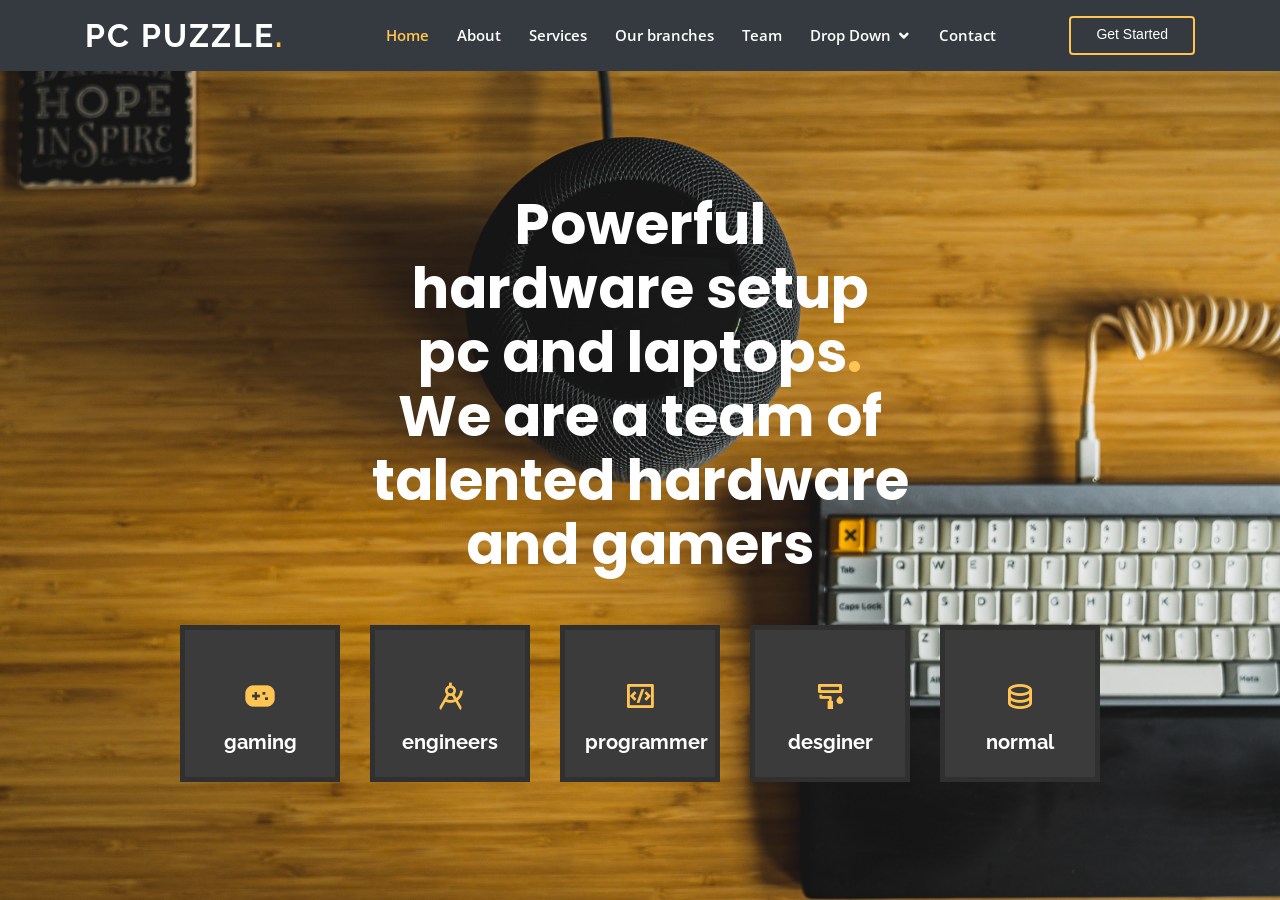
<file: index.html>
<!DOCTYPE html>
<html lang="en">

<head>
  <meta charset="utf-8">
  <meta content="width=device-width, initial-scale=1.0" name="viewport">

  <title>Pc Puzzle</title>
  <meta content="" name="descriptison">
  <meta content="" name="keywords">

  <!-- Favicons -->
  <link rel="shortcut icon"type="image/x-icon" href="../Gp/assets/logo/PicsArt_06-11-05.05.46.jpg">


  <!-- Google Fonts -->
  <link href="https://fonts.googleapis.com/css?family=Open+Sans:300,300i,400,400i,600,600i,700,700i|Raleway:300,300i,400,400i,500,500i,600,600i,700,700i|Poppins:300,300i,400,400i,500,500i,600,600i,700,700i" rel="stylesheet">

  <!-- Vendor CSS Files -->
  <link href="assets/vendor/bootstrap/css/bootstrap.min.css" rel="stylesheet">
  <link href="assets/vendor/icofont/icofont.min.css" rel="stylesheet">
  <link href="assets/vendor/boxicons/css/boxicons.min.css" rel="stylesheet">
  <link href="assets/vendor/owl.carousel/assets/owl.carousel.min.css" rel="stylesheet">
  <link href="assets/vendor/venobox/venobox.css" rel="stylesheet">
  <link href="assets/vendor/remixicon/remixicon.css" rel="stylesheet">
  <link href="assets/vendor/aos/aos.css" rel="stylesheet">

  <!-- Template Main CSS File -->
  <link href="assets/css/style.css" rel="stylesheet">

</head>

<body>

  <!-- ======= Header ======= -->
  <header id="header" class="fixed-top ">
    <div class="container d-flex align-items-center justify-content-between">

      <h1 class="logo"><a href="index.html">Pc Puzzle<span>.</span></a></h1>
      <!-- <a href="index.html" class="logo"><img src="assets/img/logo.png" alt="" class="img-fluid"></a>-->

      <nav class="nav-menu d-none d-lg-block">
        <ul>
          <li class="active"><a href="index.html">Home</a></li>
          <li><a href="#about">About</a></li>
          <li><a href="#services">Services</a></li>
          <li><a href="#portfolio">Our branches</a></li>
          <li><a href="#team">Team</a></li>
          <li class="drop-down"><a href="">Drop Down</a>
            <ul>
              <li><a href="#">Drop Down 1</a></li>
              <li class="drop-down"><a href="#">Deep Drop Down</a>
                <ul>
                  <li><a href="#">Deep Drop Down 1</a></li>
                  <li><a href="#">Deep Drop Down 2</a></li>
                  <li><a href="#">Deep Drop Down 3</a></li>
                  <li><a href="#">Deep Drop Down 4</a></li>
                  <li><a href="#">Deep Drop Down 5</a></li>
                </ul>
              </li>
              <li><a href="#">Drop Down 2</a></li>
              <li><a href="#">Drop Down 3</a></li>
              <li><a href="#">Drop Down 4</a></li>
            </ul>
          </li>
          <li><a href="#contact">Contact</a></li>

        </ul>
      </nav><!-- .nav-menu -->

      <a href="#about" class="get-started-btn scrollto">Get Started</a>

    </div>
  </header><!-- End Header -->

  <!-- ======= Hero Section ======= -->
  <section id="hero" class="d-flex align-items-center justify-content-center">
    <div class="container" data-aos="fade-up">

      <div class="row justify-content-center" data-aos="fade-up" data-aos-delay="150">
        <div class="col-xl-6 col-lg-8">
          <h1>Powerful hardware setup pc and laptops<span>.</span></h1>
          <h2>We are a team of talented hardware and gamers</h2>
        </div>
      </div>

      <div class="row mt-5 justify-content-center" data-aos="zoom-in" data-aos-delay="250">
        <div class="col-xl-2 col-md-4 col-6">
          <div class="icon-box">
            <i class="ri-gamepad-fill "></i>
            <h3><a href="">gaming</a></h3>
          </div>
        </div>
        <div class="col-xl-2 col-md-4 col-6 ">
          <div class="icon-box">
            <i class="ri-compasses-2-line "></i>
            <h3><a href="">engineers</a></h3>
          </div>
        </div>
        <div class="col-xl-2 col-md-4 col-6 mt-4 mt-md-0">
          <div class="icon-box">
            <i class=" ri-code-box-line"></i>
            <h3><a href="">programmer</a></h3>
          </div>
        </div>
        <div class="col-xl-2 col-md-4 col-6 mt-4 mt-xl-0">
          <div class="icon-box">
            <i class="ri-paint-brush-line"></i>
            <h3><a href="">desginer</a></h3>
          </div>
        </div>
        <div class="col-xl-2 col-md-4 col-6 mt-4 mt-xl-0">
          <div class="icon-box">
            <i class="ri-database-2-line"></i>
            <h3><a href="">normal</a></h3>
          </div>
        </div>
      </div>

    </div>
  </section><!-- End Hero -->

  
        
      </div>
    </div>
  </footer><!-- End Footer -->

  <a href="#" class="back-to-top"><i class="ri-arrow-up-line"></i></a>
  <div id="preloader"></div>

  <!-- Vendor JS Files -->
  <script src="assets/vendor/jquery/jquery.min.js"></script>
  <script src="assets/vendor/bootstrap/js/bootstrap.bundle.min.js"></script>
  <script src="assets/vendor/jquery.easing/jquery.easing.min.js"></script>
  <script src="assets/vendor/php-email-form/validate.js"></script>
  <script src="assets/vendor/owl.carousel/owl.carousel.min.js"></script>
  <script src="assets/vendor/isotope-layout/isotope.pkgd.min.js"></script>
  <script src="assets/vendor/venobox/venobox.min.js"></script>
  <script src="assets/vendor/waypoints/jquery.waypoints.min.js"></script>
  <script src="assets/vendor/counterup/counterup.min.js"></script>
  <script src="assets/vendor/aos/aos.js"></script>

  <!-- Template Main JS File -->
  <script src="assets/js/main.js"></script>

</body>

</html>
</file>
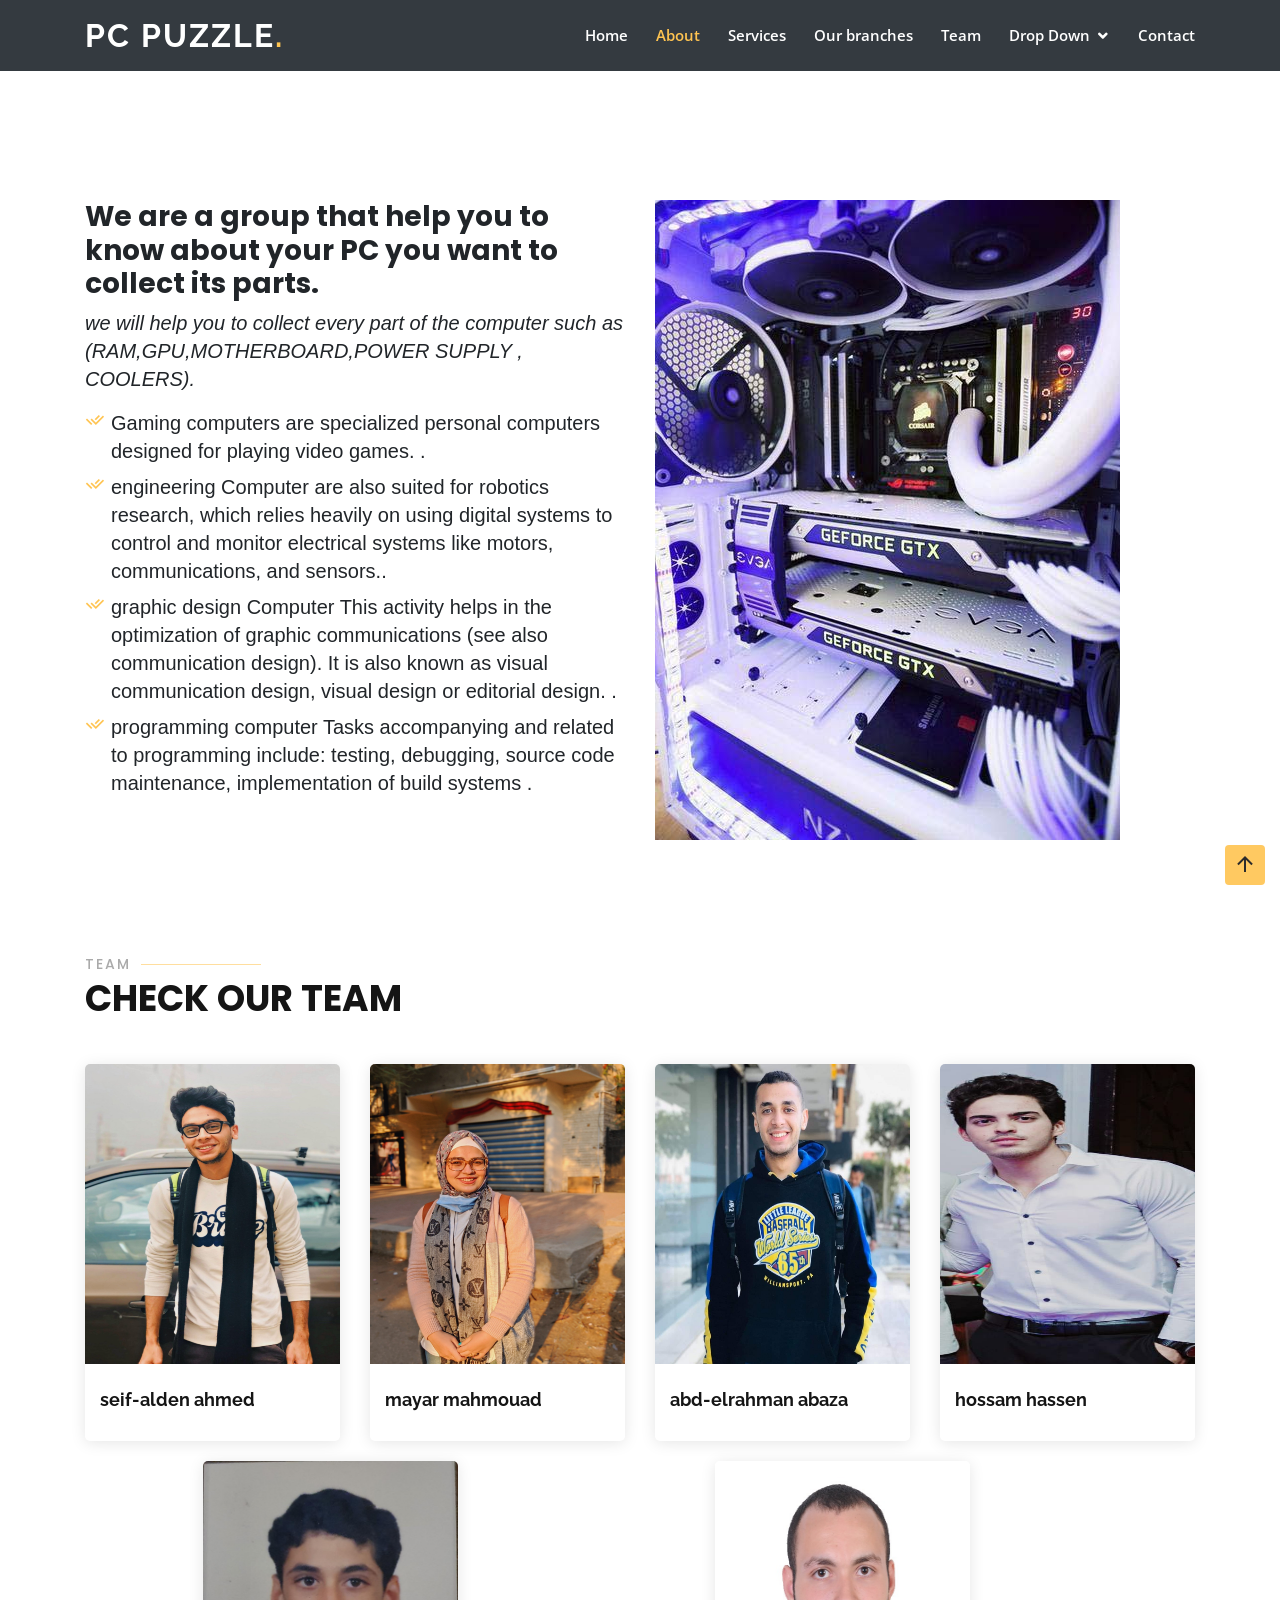
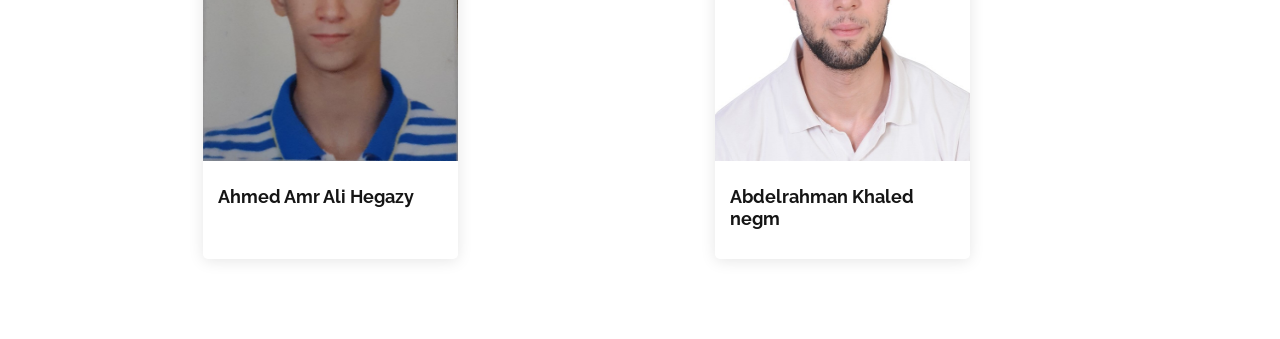
<file: team.html>
<!DOCTYPE html>
  <html lang="en">

  <head>
    <meta charset="utf-8">
    <meta content="width=device-width, initial-scale=1.0" name="viewport">

    <title>Pc Puzzle</title>
    <meta content="" name="descriptison">
    <meta content="" name="keywords">

    <!-- Favicons -->

    <!-- Google Fonts -->
    <link href="https://fonts.googleapis.com/css?family=Open+Sans:300,300i,400,400i,600,600i,700,700i|Raleway:300,300i,400,400i,500,500i,600,600i,700,700i|Poppins:300,300i,400,400i,500,500i,600,600i,700,700i" rel="stylesheet">

    <!-- Vendor CSS Files -->
    <link href="assets/vendor/bootstrap/css/bootstrap.min.css" rel="stylesheet">
    <link href="assets/vendor/icofont/icofont.min.css" rel="stylesheet">
    <link href="assets/vendor/boxicons/css/boxicons.min.css" rel="stylesheet">
    <link href="assets/vendor/owl.carousel/assets/owl.carousel.min.css" rel="stylesheet">
    <link href="assets/vendor/venobox/venobox.css" rel="stylesheet">
    <link href="assets/vendor/remixicon/remixicon.css" rel="stylesheet">
    <link href="assets/vendor/aos/aos.css" rel="stylesheet">

    <!-- Template Main CSS File -->
    <link href="assets/css/style.css" rel="stylesheet">

  </head>

  <body>

    <!-- ======= Header ======= -->
    <header id="header" class="fixed-top ">
      <div class="container d-flex align-items-center justify-content-between">

        <h1 class="logo"><a href="index.html">Pc Puzzle<span>.</span></a></h1>
        <!-- Uncomment below if you prefer to use an image logo -->
        <!-- <a href="index.html" class="logo"><img src="assets/img/logo.png" alt="" class="img-fluid"></a>-->

        <nav class="nav-menu d-none d-lg-block">
          <ul>
            <li class="active"><a href="index.html">Home</a></li>
            <li><a href="#about">About</a></li>
            <li><a href="#services">Services</a></li>
            <li><a href="#portfolio">Our branches</a></li>
            <li><a href="#team">Team</a></li>
            <li class="drop-down"><a href="">Drop Down</a>
              <ul>
                <li><a href="#">Drop Down 1</a></li>
                <li class="drop-down"><a href="#">Deep Drop Down</a>
                  <ul>
                    <li><a href="#">Deep Drop Down 1</a></li>
                    <li><a href="#">Deep Drop Down 2</a></li>
                    <li><a href="#">Deep Drop Down 3</a></li>
                    <li><a href="#">Deep Drop Down 4</a></li>
                    <li><a href="#">Deep Drop Down 5</a></li>
                  </ul>
                </li>
                <li><a href="#">Drop Down 2</a></li>
                <li><a href="#">Drop Down 3</a></li>
                <li><a href="#">Drop Down 4</a></li>
              </ul>
            </li>
            <li><a href="#contact">Contact</a></li>

          </ul>
        </nav><!-- .nav-menu -->
        <!DOCTYPE html>
  <html lang="en">

  <head>
    <meta charset="utf-8">
    <meta content="width=device-width, initial-scale=1.0" name="viewport">

    <title>Pc Puzzle</title>
    <meta content="" name="descriptison">
    <meta content="" name="keywords">

    <!-- Favicons -->
    <link href="assets/img/favicon.png" rel="icon">
    <link href="assets/img/apple-touch-icon.png" rel="apple-touch-icon">

    <!-- Google Fonts -->
    <link href="https://fonts.googleapis.com/css?family=Open+Sans:300,300i,400,400i,600,600i,700,700i|Raleway:300,300i,400,400i,500,500i,600,600i,700,700i|Poppins:300,300i,400,400i,500,500i,600,600i,700,700i" rel="stylesheet">

    <!-- Vendor CSS Files -->
    <link href="assets/vendor/bootstrap/css/bootstrap.min.css" rel="stylesheet">
    <link href="assets/vendor/icofont/icofont.min.css" rel="stylesheet">
    <link href="assets/vendor/boxicons/css/boxicons.min.css" rel="stylesheet">
    <link href="assets/vendor/owl.carousel/assets/owl.carousel.min.css" rel="stylesheet">
    <link href="assets/vendor/venobox/venobox.css" rel="stylesheet">
    <link href="assets/vendor/remixicon/remixicon.css" rel="stylesheet">
    <link href="assets/vendor/aos/aos.css" rel="stylesheet">

    <!-- Template Main CSS File -->
    <link href="assets/css/style.css" rel="stylesheet">

  </head>

  <body>

    <!-- ======= Header ======= -->
    <header id="header" class="fixed-top ">
      <div class="container d-flex align-items-center justify-content-between">

        <h1 class="logo"><a href="index.html">Pc Puzzle<span>.</span></a></h1>
        <!-- Uncomment below if you prefer to use an image logo -->
        <!-- <a href="index.html" class="logo"><img src="assets/img/logo.png" alt="" class="img-fluid"></a>-->

        <nav class="nav-menu d-none d-lg-block">
          <ul>
            <li class="active"><a href="index.html">Home</a></li>
            <li><a href="#about">About</a></li>
            <li><a href="#services">Services</a></li>
            <li><a href="#portfolio">Our branches</a></li>
            <li><a href="#team">Team</a></li>
            <li class="drop-down"><a href="">Drop Down</a>
              <ul>
                <li><a href="#">Drop Down 1</a></li>
                <li class="drop-down"><a href="#">Deep Drop Down</a>
                  <ul>
                    <li><a href="#">Deep Drop Down 1</a></li>
                    <li><a href="#">Deep Drop Down 2</a></li>
                    <li><a href="#">Deep Drop Down 3</a></li>
                    <li><a href="#">Deep Drop Down 4</a></li>
                    <li><a href="#">Deep Drop Down 5</a></li>
                  </ul>
                </li>
                <li><a href="#">Drop Down 2</a></li>
                <li><a href="#">Drop Down 3</a></li>
                <li><a href="#">Drop Down 4</a></li>
              </ul>
            </li>
            <li><a href="#contact">Contact</a></li>

          </ul>
        </nav><!-- .nav-menu -->
      </div>
    </header>
      </div>
    </header>
    <br><br>
    <!-- ======= Team Section ======= -->
    <br><br><br>
  <section id="about" class="about">
    <div class="container" data-aos="fade-up">

      <div class="row">
        <div class="col-lg-6 order-1 order-lg-2" data-aos="fade-left" data-aos-delay="100">
          <img src="assets/Top PC Gaming Accessories on GearBest Flash Sale At Very Low Prices.jpg" class="img-fluid" alt="">
        </div>
        <div class="col-lg-6 pt-4 pt-lg-0 order-2 order-lg-1 content" data-aos="fade-right" data-aos-delay="100">
          <h3>We are a group that help you to know about your PC you want to collect its parts.</h3>
          <p class="font-italic">
            we will help you to collect every part of the computer such as (RAM,GPU,MOTHERBOARD,POWER
SUPPLY , COOLERS).

          </p>
          <ul>
            <li><i class="ri-check-double-line"></i>Gaming computers are specialized personal computers designed for playing video games. .</li>
            <li><i class="ri-check-double-line"></i> engineering Computer are also suited for robotics research, which relies heavily on using digital systems to control and monitor electrical systems like motors, communications, and sensors..</li>
            <li><i class="ri-check-double-line"></i> graphic design Computer  This activity helps in the optimization of graphic communications (see also communication design). It is also known as visual communication design, visual design or editorial design. .</li>
            <li><i class="ri-check-double-line"></i>programming computer 
              Tasks accompanying and related to programming include: testing, debugging, source code maintenance, implementation of build systems .</li>

          </ul>
         
        </div>
      </div>

    </div>
  </section>
    <section id="team" class="team">
        <div class="container" data-aos="fade-up">
  
          <div class="section-title">
            <h2>Team</h2>
            <p>Check our Team</p>
          </div>
  
          <div class="row">
  
            <div class="col-lg-3 col-md-6 d-flex align-items-stretch">
              <div class="member" data-aos="fade-up" data-aos-delay="100">
                <div class="member-img">
                  <img src="assets/team/seif.jpeg" style="width: 400px; height: 300px;" class="img-fluid" alt="">
                  <div class="social">
                    <a href=""><i class="icofont-twitter"></i></a>
                    <a href=""><i class="icofont-facebook"></i></a>
                    <a href=""><i class="icofont-instagram"></i></a>
                    <a href=""><i class="icofont-linkedin"></i></a>
                  </div>
                </div>
                <div class="member-info">
                  <h4>seif-alden ahmed</h4>
                
                </div>
              </div>
            </div>
            <div class="col-lg-3 col-md-6 d-flex align-items-stretch">
                <div class="member" data-aos="fade-up" data-aos-delay="100">
                  <div class="member-img">
                    <img src="assets/team/mayar.jpg"  style="width: 400px; height: 300px;" class="img-fluid" alt="">
                    <div class="social">
                      <a href=""><i class="icofont-twitter"></i></a>
                      <a href=""><i class="icofont-facebook"></i></a>
                      <a href=""><i class="icofont-instagram"></i></a>
                      <a href=""><i class="icofont-linkedin"></i></a>
                    </div>
                  </div>
                  <div class="member-info">
                    <h4>mayar mahmouad</h4>
                
                  </div>
                </div>
              </div>
    
            <div class="col-lg-3 col-md-6 d-flex align-items-stretch">
              <div class="member" data-aos="fade-up" data-aos-delay="200">
                <div class="member-img">
                  <img src="assets/team/abaza.jpg"  style="width: 400px; height: 300px;" class="img-fluid" alt="">
                  <div class="social">
                    <a href=""><i class="icofont-twitter"></i></a>
                    <a href=""><i class="icofont-facebook"></i></a>
                    <a href=""><i class="icofont-instagram"></i></a>
                    <a href=""><i class="icofont-linkedin"></i></a>
                  </div>
                </div>
                <div class="member-info">
                  <h4>abd-elrahman abaza</h4>
     
                </div>
              </div>
            </div>
  
            <div class="col-lg-3 col-md-6 d-flex align-items-stretch">
              <div class="member" data-aos="fade-up" data-aos-delay="300">
                <div class="member-img">
                  <img src="assets/team/hossam.jpeg"  style="width: 400px; height: 300px;" class="img-fluid" alt="">
                  <div class="social">
                    <a href=""><i class="icofont-twitter"></i></a>
                    <a href=""><i class="icofont-facebook"></i></a>
                    <a href=""><i class="icofont-instagram"></i></a>
                    <a href=""><i class="icofont-linkedin"></i></a>
                  </div>
                </div>
                <div class="member-info">
                  <h4>hossam hassen</h4>
         
                </div>
              </div>
            </div>
  
            <div class="col-lg-3 col-md-6 d-flex align-items-stretch" style="left: 118px;">
              <div class="member" data-aos="fade-up" data-aos-delay="400">
                <div class="member-img">
                  <img src="assets/team/ahmed.jpeg"  style="width: 400px; height: 300px;" class="img-fluid" alt="">
                  <div class="social">
                    <a href=""><i class="icofont-twitter"></i></a>
                    <a href=""><i class="icofont-facebook"></i></a>
                    <a href=""><i class="icofont-instagram"></i></a>
                    <a href=""><i class="icofont-linkedin"></i></a>
                  </div>
                </div>
                <div class="member-info">
                  <h4>Ahmed Amr Ali Hegazy</h4>
           
                </div>
              </div>
            </div>
            <div class="col-lg-3 col-md-6 d-flex align-items-stretch" style="left: 345px;">
              <div class="member" data-aos="fade-up" data-aos-delay="400">
                <div class="member-img">
                  <img src="assets/team/abdo.jpeg"  style="width: 400px; height: 300px;" class="img-fluid" alt="">
                  <div class="social">
                    <a href=""><i class="icofont-twitter"></i></a>
                    <a href=""><i class="icofont-facebook"></i></a>
                    <a href=""><i class="icofont-instagram"></i></a>
                    <a href=""><i class="icofont-linkedin"></i></a>
                  </div>
                </div>
                <div class="member-info">
                  <h4>Abdelrahman Khaled negm </h4>
           
                </div>
              </div>
            </div>
          </div>
  
        </div>
      </section><!-- End Team Section -->
  
       
          <a href="#" class="back-to-top"><i class="ri-arrow-up-line"></i></a>

        <!-- Vendor JS Files -->
        <script src="assets/vendor/jquery/jquery.min.js"></script>
        <script src="assets/vendor/bootstrap/js/bootstrap.bundle.min.js"></script>
        <script src="assets/vendor/jquery.easing/jquery.easing.min.js"></script>
        <script src="assets/vendor/php-email-form/validate.js"></script>
        <script src="assets/vendor/owl.carousel/owl.carousel.min.js"></script>
        <script src="assets/vendor/isotope-layout/isotope.pkgd.min.js"></script>
        <script src="assets/vendor/venobox/venobox.min.js"></script>
        <script src="assets/vendor/waypoints/jquery.waypoints.min.js"></script>
        <script src="assets/vendor/counterup/counterup.min.js"></script>
        <script src="assets/vendor/aos/aos.js"></script>
      
        <!-- Template Main JS File -->
        <script src="assets/js/main.js"></script>
      
      </body>
      
      </html>
</file>
<file: assets/vendor/venobox/venobox.css>
/* ------ venobox.css --------*/
.vbox-overlay *, .vbox-overlay *:before, .vbox-overlay *:after{
    -webkit-backface-visibility: hidden;
    -webkit-box-sizing:border-box;
    -moz-box-sizing:border-box;
    box-sizing:border-box;
}
.vbox-overlay * { 
    -webkit-backface-visibility: visible;
    backface-visibility: visible;
}
.vbox-overlay{
    display: -webkit-flex;
    display: flex;
    -webkit-flex-direction: column;
    flex-direction: column;
    -webkit-justify-content: center;
    justify-content: center;
    -webkit-align-items: center;
    align-items: center;
    position: fixed;
    left: 0;
    top: 0;
    bottom: 0;
    right: 0;
    z-index: 999999;
}

/* ----- navigation ----- */
.vbox-title{
    width: 100%;
    height: 40px;
    float: left;
    text-align: center;
    line-height: 28px;
    font-size: 12px;
    padding: 6px 50px;
    overflow: hidden;
    position: fixed;
    display: none;
    left: 0;
    z-index: 89;
}
.vbox-close{
    cursor: pointer;
    position: fixed;
    top: -1px;
    right: 0;
    width: 50px;
    height: 40px;
    padding: 6px;
    display: block;
    background-position:10px center;
    overflow: hidden;
    font-size: 24px;
    line-height: 1;
    text-align: center;
    z-index: 99;
}
.vbox-left{
    cursor: pointer;
    position: fixed;
    left: 0;
    height: 40px;
    overflow: hidden;
    line-height: 28px;
    font-size: 12px;
    z-index: 99;
    display: flex;
    align-items:center;
}
.vbox-num{
    display: inline-block;
    margin: 6px 0 6px 15px;
}
/* ----- Social share ----- */
.vbox-share{
    line-height: 28px;
    font-size: 12px;
    overflow: hidden;
    position: fixed;
    left: 0;
    z-index: 98;
    display: flex;
    align-items:center;
    justify-content: center;
    width: 100%;
    text-align: center;
}
.vbox-share svg{
    max-height: 28px;
    width: 28px;
    z-index: 10;
    margin-left: 12px;
    margin-top: 6px;
    margin-bottom: 6px;
    vertical-align: middle;
}


/* ----- navigation ARROWS ----- */
.vbox-next, .vbox-prev{
    position: fixed;
    top: 50%;
    margin-top: -15px;
    overflow: hidden;
    cursor: pointer;
    display: block;
    width: 45px;
    height: 45px;
    z-index: 99;
}
.vbox-next span, .vbox-prev span{
    position: relative;
    width: 20px;
    height: 20px;
    border: 2px solid transparent;
    border-top-color: #B6B6B6;
    border-right-color: #B6B6B6;
    text-indent: -100px;
    position: absolute;
    top: 8px;
    display: block;
}
.vbox-prev{
    left: 15px;
}
.vbox-next{
    right: 15px;
}
.vbox-prev span{
    left: 10px;
    -ms-transform: rotate(-135deg);
    -webkit-transform: rotate(-135deg);
    transform: rotate(-135deg);
}
.vbox-next span{
    -ms-transform: rotate(45deg);
    -webkit-transform: rotate(45deg);
    transform: rotate(45deg);
    right: 10px;
}
/* ------- inline window ------ */
.vbox-inline{
    width: 420px;
    height: 315px;
    height: 70vh;
    padding: 10px;
    background: #fff;
    margin: 0 auto;
    overflow: auto;
    text-align: left;
}
/* ------- Video & iFrames window ------ */
.venoframe{
    max-width: 100%;
    width: 100%;
    border: none;
    width: 100%;
    height: 260px;
    height: 70vh;
}
.venoframe.vbvid{
    height: 260px;
}
@media (min-width: 768px) {
    .venoframe, .vbox-inline{
        width: 90%;
        height: 360px;
        height: 70vh;
    }
    .venoframe.vbvid{
        width: 640px;
        height: 360px;
    }
}
@media (min-width: 992px) {
    .venoframe, .vbox-inline{
        max-width: 1200px;
        width: 80%;
        height: 540px;
        height: 70vh;
    }
    .venoframe.vbvid{
        width: 960px;
        height: 540px;
    }
}
/* 
Please do NOT edit this part! 
or at least read this note: http://i.imgur.com/7C0ws9e.gif
*/
.vbox-open{
    overflow: hidden;
}
.vbox-container{
    position: absolute;
    left: 0;
    right: 0;
    top: 0;
    bottom: 0;
    overflow-x: hidden;
    overflow-y: scroll;
    overflow-scrolling: touch;
    -webkit-overflow-scrolling: touch;
    z-index: 20;
    max-height: 100%;

}

.vbox-content{
    text-align: center;
    float: left;
    width: 100%;
    position: relative;
    overflow: hidden;
    padding: 20px 4%;
}
.vbox-container img{
    max-width: 100%;
    height: auto;
}
.vbox-figlio{
    box-shadow: 0 0 12px rgba(0,0,0,0.19), 0 6px 6px rgba(0,0,0,0.23);
    max-width: 100%;
    text-align: initial;
}
img.vbox-figlio{
    -webkit-user-select: none;
-khtml-user-select: none;
-moz-user-select: none;
-o-user-select: none;
user-select: none;
}
.vbox-content.swipe-left{
    margin-left: -200px !important;
}
.vbox-content.swipe-right{
    margin-left: 200px !important;
}
.vbox-animated{
    webkit-transition: margin 300ms ease-out;
    transition: margin 300ms ease-out;
}

/* ---------- preloader ----------
 * SPINKIT 
 * http://tobiasahlin.com/spinkit/
-------------------------------- */
.sk-double-bounce,.sk-rotating-plane{width:40px;height:40px;margin:40px auto}.sk-rotating-plane{background-color:#333;-webkit-animation:sk-rotatePlane 1.2s infinite ease-in-out;animation:sk-rotatePlane 1.2s infinite ease-in-out}@-webkit-keyframes sk-rotatePlane{0%{-webkit-transform:perspective(120px) rotateX(0) rotateY(0);transform:perspective(120px) rotateX(0) rotateY(0)}50%{-webkit-transform:perspective(120px) rotateX(-180.1deg) rotateY(0);transform:perspective(120px) rotateX(-180.1deg) rotateY(0)}100%{-webkit-transform:perspective(120px) rotateX(-180deg) rotateY(-179.9deg);transform:perspective(120px) rotateX(-180deg) rotateY(-179.9deg)}}@keyframes sk-rotatePlane{0%{-webkit-transform:perspective(120px) rotateX(0) rotateY(0);transform:perspective(120px) rotateX(0) rotateY(0)}50%{-webkit-transform:perspective(120px) rotateX(-180.1deg) rotateY(0);transform:perspective(120px) rotateX(-180.1deg) rotateY(0)}100%{-webkit-transform:perspective(120px) rotateX(-180deg) rotateY(-179.9deg);transform:perspective(120px) rotateX(-180deg) rotateY(-179.9deg)}}.sk-double-bounce{position:relative}.sk-double-bounce .sk-child{width:100%;height:100%;border-radius:50%;background-color:#333;opacity:.6;position:absolute;top:0;left:0;-webkit-animation:sk-doubleBounce 2s infinite ease-in-out;animation:sk-doubleBounce 2s infinite ease-in-out}.sk-chasing-dots .sk-child,.sk-spinner-pulse,.sk-three-bounce .sk-child{background-color:#333;border-radius:100%}.sk-double-bounce .sk-double-bounce2{-webkit-animation-delay:-1s;animation-delay:-1s}@-webkit-keyframes sk-doubleBounce{0%,100%{-webkit-transform:scale(0);transform:scale(0)}50%{-webkit-transform:scale(1);transform:scale(1)}}@keyframes sk-doubleBounce{0%,100%{-webkit-transform:scale(0);transform:scale(0)}50%{-webkit-transform:scale(1);transform:scale(1)}}.sk-wave{margin:40px auto;width:50px;height:40px;text-align:center;font-size:10px}.sk-wave .sk-rect{background-color:#333;height:100%;width:6px;display:inline-block;-webkit-animation:sk-waveStretchDelay 1.2s infinite ease-in-out;animation:sk-waveStretchDelay 1.2s infinite ease-in-out}.sk-wave .sk-rect1{-webkit-animation-delay:-1.2s;animation-delay:-1.2s}.sk-wave .sk-rect2{-webkit-animation-delay:-1.1s;animation-delay:-1.1s}.sk-wave .sk-rect3{-webkit-animation-delay:-1s;animation-delay:-1s}.sk-wave .sk-rect4{-webkit-animation-delay:-.9s;animation-delay:-.9s}.sk-wave .sk-rect5{-webkit-animation-delay:-.8s;animation-delay:-.8s}@-webkit-keyframes sk-waveStretchDelay{0%,100%,40%{-webkit-transform:scaleY(.4);transform:scaleY(.4)}20%{-webkit-transform:scaleY(1);transform:scaleY(1)}}@keyframes sk-waveStretchDelay{0%,100%,40%{-webkit-transform:scaleY(.4);transform:scaleY(.4)}20%{-webkit-transform:scaleY(1);transform:scaleY(1)}}.sk-wandering-cubes{margin:40px auto;width:40px;height:40px;position:relative}.sk-wandering-cubes .sk-cube{background-color:#333;width:10px;height:10px;position:absolute;top:0;left:0;-webkit-animation:sk-wanderingCube 1.8s ease-in-out -1.8s infinite both;animation:sk-wanderingCube 1.8s ease-in-out -1.8s infinite both}.sk-chasing-dots,.sk-spinner-pulse{width:40px;height:40px;margin:40px auto}.sk-wandering-cubes .sk-cube2{-webkit-animation-delay:-.9s;animation-delay:-.9s}@-webkit-keyframes sk-wanderingCube{0%{-webkit-transform:rotate(0);transform:rotate(0)}25%{-webkit-transform:translateX(30px) rotate(-90deg) scale(.5);transform:translateX(30px) rotate(-90deg) scale(.5)}50%{-webkit-transform:translateX(30px) translateY(30px) rotate(-179deg);transform:translateX(30px) translateY(30px) rotate(-179deg)}50.1%{-webkit-transform:translateX(30px) translateY(30px) rotate(-180deg);transform:translateX(30px) translateY(30px) rotate(-180deg)}75%{-webkit-transform:translateX(0) translateY(30px) rotate(-270deg) scale(.5);transform:translateX(0) translateY(30px) rotate(-270deg) scale(.5)}100%{-webkit-transform:rotate(-360deg);transform:rotate(-360deg)}}@keyframes sk-wanderingCube{0%{-webkit-transform:rotate(0);transform:rotate(0)}25%{-webkit-transform:translateX(30px) rotate(-90deg) scale(.5);transform:translateX(30px) rotate(-90deg) scale(.5)}50%{-webkit-transform:translateX(30px) translateY(30px) rotate(-179deg);transform:translateX(30px) translateY(30px) rotate(-179deg)}50.1%{-webkit-transform:translateX(30px) translateY(30px) rotate(-180deg);transform:translateX(30px) translateY(30px) rotate(-180deg)}75%{-webkit-transform:translateX(0) translateY(30px) rotate(-270deg) scale(.5);transform:translateX(0) translateY(30px) rotate(-270deg) scale(.5)}100%{-webkit-transform:rotate(-360deg);transform:rotate(-360deg)}}.sk-spinner-pulse{-webkit-animation:sk-pulseScaleOut 1s infinite ease-in-out;animation:sk-pulseScaleOut 1s infinite ease-in-out}@-webkit-keyframes sk-pulseScaleOut{0%{-webkit-transform:scale(0);transform:scale(0)}100%{-webkit-transform:scale(1);transform:scale(1);opacity:0}}@keyframes sk-pulseScaleOut{0%{-webkit-transform:scale(0);transform:scale(0)}100%{-webkit-transform:scale(1);transform:scale(1);opacity:0}}.sk-chasing-dots{position:relative;text-align:center;-webkit-animation:sk-chasingDotsRotate 2s infinite linear;animation:sk-chasingDotsRotate 2s infinite linear}.sk-chasing-dots .sk-child{width:60%;height:60%;display:inline-block;position:absolute;top:0;-webkit-animation:sk-chasingDotsBounce 2s infinite ease-in-out;animation:sk-chasingDotsBounce 2s infinite ease-in-out}.sk-chasing-dots .sk-dot2{top:auto;bottom:0;-webkit-animation-delay:-1s;animation-delay:-1s}@-webkit-keyframes sk-chasingDotsRotate{100%{-webkit-transform:rotate(360deg);transform:rotate(360deg)}}@keyframes sk-chasingDotsRotate{100%{-webkit-transform:rotate(360deg);transform:rotate(360deg)}}@-webkit-keyframes sk-chasingDotsBounce{0%,100%{-webkit-transform:scale(0);transform:scale(0)}50%{-webkit-transform:scale(1);transform:scale(1)}}@keyframes sk-chasingDotsBounce{0%,100%{-webkit-transform:scale(0);transform:scale(0)}50%{-webkit-transform:scale(1);transform:scale(1)}}.sk-three-bounce{margin:40px auto;width:80px;text-align:center}.sk-three-bounce .sk-child{width:20px;height:20px;display:inline-block;-webkit-animation:sk-three-bounce 1.4s ease-in-out 0s infinite both;animation:sk-three-bounce 1.4s ease-in-out 0s infinite both}.sk-circle .sk-child:before,.sk-fading-circle .sk-circle:before{display:block;border-radius:100%;content:'';background-color:#333}.sk-three-bounce .sk-bounce1{-webkit-animation-delay:-.32s;animation-delay:-.32s}.sk-three-bounce .sk-bounce2{-webkit-animation-delay:-.16s;animation-delay:-.16s}@-webkit-keyframes sk-three-bounce{0%,100%,80%{-webkit-transform:scale(0);transform:scale(0)}40%{-webkit-transform:scale(1);transform:scale(1)}}@keyframes sk-three-bounce{0%,100%,80%{-webkit-transform:scale(0);transform:scale(0)}40%{-webkit-transform:scale(1);transform:scale(1)}}.sk-circle{margin:40px auto;width:40px;height:40px;position:relative}.sk-circle .sk-child{width:100%;height:100%;position:absolute;left:0;top:0}.sk-circle .sk-child:before{margin:0 auto;width:15%;height:15%;-webkit-animation:sk-circleBounceDelay 1.2s infinite ease-in-out both;animation:sk-circleBounceDelay 1.2s infinite ease-in-out both}.sk-circle .sk-circle2{-webkit-transform:rotate(30deg);-ms-transform:rotate(30deg);transform:rotate(30deg)}.sk-circle .sk-circle3{-webkit-transform:rotate(60deg);-ms-transform:rotate(60deg);transform:rotate(60deg)}.sk-circle .sk-circle4{-webkit-transform:rotate(90deg);-ms-transform:rotate(90deg);transform:rotate(90deg)}.sk-circle .sk-circle5{-webkit-transform:rotate(120deg);-ms-transform:rotate(120deg);transform:rotate(120deg)}.sk-circle .sk-circle6{-webkit-transform:rotate(150deg);-ms-transform:rotate(150deg);transform:rotate(150deg)}.sk-circle .sk-circle7{-webkit-transform:rotate(180deg);-ms-transform:rotate(180deg);transform:rotate(180deg)}.sk-circle .sk-circle8{-webkit-transform:rotate(210deg);-ms-transform:rotate(210deg);transform:rotate(210deg)}.sk-circle .sk-circle9{-webkit-transform:rotate(240deg);-ms-transform:rotate(240deg);transform:rotate(240deg)}.sk-circle .sk-circle10{-webkit-transform:rotate(270deg);-ms-transform:rotate(270deg);transform:rotate(270deg)}.sk-circle .sk-circle11{-webkit-transform:rotate(300deg);-ms-transform:rotate(300deg);transform:rotate(300deg)}.sk-circle .sk-circle12{-webkit-transform:rotate(330deg);-ms-transform:rotate(330deg);transform:rotate(330deg)}.sk-circle .sk-circle2:before{-webkit-animation-delay:-1.1s;animation-delay:-1.1s}.sk-circle .sk-circle3:before{-webkit-animation-delay:-1s;animation-delay:-1s}.sk-circle .sk-circle4:before{-webkit-animation-delay:-.9s;animation-delay:-.9s}.sk-circle .sk-circle5:before{-webkit-animation-delay:-.8s;animation-delay:-.8s}.sk-circle .sk-circle6:before{-webkit-animation-delay:-.7s;animation-delay:-.7s}.sk-circle .sk-circle7:before{-webkit-animation-delay:-.6s;animation-delay:-.6s}.sk-circle .sk-circle8:before{-webkit-animation-delay:-.5s;animation-delay:-.5s}.sk-circle .sk-circle9:before{-webkit-animation-delay:-.4s;animation-delay:-.4s}.sk-circle .sk-circle10:before{-webkit-animation-delay:-.3s;animation-delay:-.3s}.sk-circle .sk-circle11:before{-webkit-animation-delay:-.2s;animation-delay:-.2s}.sk-circle .sk-circle12:before{-webkit-animation-delay:-.1s;animation-delay:-.1s}@-webkit-keyframes sk-circleBounceDelay{0%,100%,80%{-webkit-transform:scale(0);transform:scale(0)}40%{-webkit-transform:scale(1);transform:scale(1)}}@keyframes sk-circleBounceDelay{0%,100%,80%{-webkit-transform:scale(0);transform:scale(0)}40%{-webkit-transform:scale(1);transform:scale(1)}}.sk-cube-grid{width:40px;height:40px;margin:40px auto}.sk-cube-grid .sk-cube{width:33.33%;height:33.33%;background-color:#333;float:left;-webkit-animation:sk-cubeGridScaleDelay 1.3s infinite ease-in-out;animation:sk-cubeGridScaleDelay 1.3s infinite ease-in-out}.sk-cube-grid .sk-cube1{-webkit-animation-delay:.2s;animation-delay:.2s}.sk-cube-grid .sk-cube2{-webkit-animation-delay:.3s;animation-delay:.3s}.sk-cube-grid .sk-cube3{-webkit-animation-delay:.4s;animation-delay:.4s}.sk-cube-grid .sk-cube4{-webkit-animation-delay:.1s;animation-delay:.1s}.sk-cube-grid .sk-cube5{-webkit-animation-delay:.2s;animation-delay:.2s}.sk-cube-grid .sk-cube6{-webkit-animation-delay:.3s;animation-delay:.3s}.sk-cube-grid .sk-cube7{-webkit-animation-delay:0ms;animation-delay:0ms}.sk-cube-grid .sk-cube8{-webkit-animation-delay:.1s;animation-delay:.1s}.sk-cube-grid .sk-cube9{-webkit-animation-delay:.2s;animation-delay:.2s}@-webkit-keyframes sk-cubeGridScaleDelay{0%,100%,70%{-webkit-transform:scale3D(1,1,1);transform:scale3D(1,1,1)}35%{-webkit-transform:scale3D(0,0,1);transform:scale3D(0,0,1)}}@keyframes sk-cubeGridScaleDelay{0%,100%,70%{-webkit-transform:scale3D(1,1,1);transform:scale3D(1,1,1)}35%{-webkit-transform:scale3D(0,0,1);transform:scale3D(0,0,1)}}.sk-fading-circle{margin:40px auto;width:40px;height:40px;position:relative}.sk-fading-circle .sk-circle{width:100%;height:100%;position:absolute;left:0;top:0}.sk-fading-circle .sk-circle:before{margin:0 auto;width:15%;height:15%;-webkit-animation:sk-circleFadeDelay 1.2s infinite ease-in-out both;animation:sk-circleFadeDelay 1.2s infinite ease-in-out both}.sk-fading-circle .sk-circle2{-webkit-transform:rotate(30deg);-ms-transform:rotate(30deg);transform:rotate(30deg)}.sk-fading-circle .sk-circle3{-webkit-transform:rotate(60deg);-ms-transform:rotate(60deg);transform:rotate(60deg)}.sk-fading-circle .sk-circle4{-webkit-transform:rotate(90deg);-ms-transform:rotate(90deg);transform:rotate(90deg)}.sk-fading-circle .sk-circle5{-webkit-transform:rotate(120deg);-ms-transform:rotate(120deg);transform:rotate(120deg)}.sk-fading-circle .sk-circle6{-webkit-transform:rotate(150deg);-ms-transform:rotate(150deg);transform:rotate(150deg)}.sk-fading-circle .sk-circle7{-webkit-transform:rotate(180deg);-ms-transform:rotate(180deg);transform:rotate(180deg)}.sk-fading-circle .sk-circle8{-webkit-transform:rotate(210deg);-ms-transform:rotate(210deg);transform:rotate(210deg)}.sk-fading-circle .sk-circle9{-webkit-transform:rotate(240deg);-ms-transform:rotate(240deg);transform:rotate(240deg)}.sk-fading-circle .sk-circle10{-webkit-transform:rotate(270deg);-ms-transform:rotate(270deg);transform:rotate(270deg)}.sk-fading-circle .sk-circle11{-webkit-transform:rotate(300deg);-ms-transform:rotate(300deg);transform:rotate(300deg)}.sk-fading-circle .sk-circle12{-webkit-transform:rotate(330deg);-ms-transform:rotate(330deg);transform:rotate(330deg)}.sk-fading-circle .sk-circle2:before{-webkit-animation-delay:-1.1s;animation-delay:-1.1s}.sk-fading-circle .sk-circle3:before{-webkit-animation-delay:-1s;animation-delay:-1s}.sk-fading-circle .sk-circle4:before{-webkit-animation-delay:-.9s;animation-delay:-.9s}.sk-fading-circle .sk-circle5:before{-webkit-animation-delay:-.8s;animation-delay:-.8s}.sk-fading-circle .sk-circle6:before{-webkit-animation-delay:-.7s;animation-delay:-.7s}.sk-fading-circle .sk-circle7:before{-webkit-animation-delay:-.6s;animation-delay:-.6s}.sk-fading-circle .sk-circle8:before{-webkit-animation-delay:-.5s;animation-delay:-.5s}.sk-fading-circle .sk-circle9:before{-webkit-animation-delay:-.4s;animation-delay:-.4s}.sk-fading-circle .sk-circle10:before{-webkit-animation-delay:-.3s;animation-delay:-.3s}.sk-fading-circle .sk-circle11:before{-webkit-animation-delay:-.2s;animation-delay:-.2s}.sk-fading-circle .sk-circle12:before{-webkit-animation-delay:-.1s;animation-delay:-.1s}@-webkit-keyframes sk-circleFadeDelay{0%,100%,39%{opacity:0}40%{opacity:1}}@keyframes sk-circleFadeDelay{0%,100%,39%{opacity:0}40%{opacity:1}}.sk-folding-cube{margin:40px auto;width:40px;height:40px;position:relative;-webkit-transform:rotateZ(45deg);transform:rotateZ(45deg)}.sk-folding-cube .sk-cube{float:left;width:50%;height:50%;position:relative;-webkit-transform:scale(1.1);-ms-transform:scale(1.1);transform:scale(1.1)}.sk-folding-cube .sk-cube:before{content:'';position:absolute;top:0;left:0;width:100%;height:100%;background-color:#333;-webkit-animation:sk-foldCubeAngle 2.4s infinite linear both;animation:sk-foldCubeAngle 2.4s infinite linear both;-webkit-transform-origin:100% 100%;-ms-transform-origin:100% 100%;transform-origin:100% 100%}.sk-folding-cube .sk-cube2{-webkit-transform:scale(1.1) rotateZ(90deg);transform:scale(1.1) rotateZ(90deg)}.sk-folding-cube .sk-cube3{-webkit-transform:scale(1.1) rotateZ(180deg);transform:scale(1.1) rotateZ(180deg)}.sk-folding-cube .sk-cube4{-webkit-transform:scale(1.1) rotateZ(270deg);transform:scale(1.1) rotateZ(270deg)}.sk-folding-cube .sk-cube2:before{-webkit-animation-delay:.3s;animation-delay:.3s}.sk-folding-cube .sk-cube3:before{-webkit-animation-delay:.6s;animation-delay:.6s}.sk-folding-cube .sk-cube4:before{-webkit-animation-delay:.9s;animation-delay:.9s}@-webkit-keyframes sk-foldCubeAngle{0%,10%{-webkit-transform:perspective(140px) rotateX(-180deg);transform:perspective(140px) rotateX(-180deg);opacity:0}25%,75%{-webkit-transform:perspective(140px) rotateX(0);transform:perspective(140px) rotateX(0);opacity:1}100%,90%{-webkit-transform:perspective(140px) rotateY(180deg);transform:perspective(140px) rotateY(180deg);opacity:0}}@keyframes sk-foldCubeAngle{0%,10%{-webkit-transform:perspective(140px) rotateX(-180deg);transform:perspective(140px) rotateX(-180deg);opacity:0}25%,75%{-webkit-transform:perspective(140px) rotateX(0);transform:perspective(140px) rotateX(0);opacity:1}100%,90%{-webkit-transform:perspective(140px) rotateY(180deg);transform:perspective(140px) rotateY(180deg);opacity:0}}
</file>
<file: assets/css/style.css>
.cartt{
  height: 100px;
  width: 300px;
}

body{
  margin: 0;
  padding: 0;
  height: 100vh;
  justify-content: center;
  align-items: center;
  font-family: "Roboto", sans-serif;
}

.chart{
  width: 600px;
  height: 400px;
  display: block;
}

.numbers{
  color: #fff;
  margin: 0;
  padding: 0;
  width: 50px;
  height: 100%;
  display: inline-block;

}

.numbers li{
  list-style: none;
  height: 150px;
  position: relative;
  bottom: 145px;
}

.numbers span{
  font-size: 12px;
  font-weight: 600;
  position: absolute;
  bottom: 0;
  right: 10px;
}

.bars{
  color: #fff;
  font-size: 12px;
  font-weight: 600;
  background: #555;
  margin: 0;
  padding: 0;
  display: inline-block;
  width: 500px;
  height: 300px;
  box-shadow: 0 0 10px 0 #555;
  border-radius: 5px;
}

.bars li{
  display: table-cell;
  width: 100px;
  height: 300px;
  position: relative;
}

.bars span{
  width: 100%;
  position: absolute;
  bottom: -30px;
  text-align: center;
}

.bars .bar{
  display: block;
  background: #17C0EB;
  width: 50px;
  position: absolute;
  bottom: 0;
  margin-left: 25px;
  text-align: center;
  box-shadow: 0 0 10px 0 rgba(23, 192, 235, 0.5);
  transition: 0.5s;
  transition-property: background, box-shadow;
}

.bars .bar:hover{
  background: #55EFC4;
  box-shadow: 0 0 10px 0 rgba(85, 239, 196, 0.5);
  cursor: pointer;
}

.bars .bar:before{
  color: #fff;
  content: attr(data-percentage) '%';
  position: relative;
  bottom: 20px;
}
      

a {
  color: #ffc451;
}

a:hover {
  color: #ffd584;
  text-decoration: none;
}

h1, h2, h3, h4, h5, h6 {
  font-family: "Raleway", sans-serif;
}
.products-single {
  overflow: hidden;
  position: relative;
  margin-bottom: 30px;
}
.products-single .box-img-hover{
  overflow: hidden;
  position: relative;
}
.box-img-hover img{
  margin: 0 auto;
  text-align: center;
  display: block;
}
/*--------------------------------------------------------------
# Back to top button
--------------------------------------------------------------*/
.back-to-top {
  position: fixed;
  display: none;
  right: 15px;
  bottom: 15px;
  z-index: 99999;
}

.back-to-top i {
  display: flex;
  align-items: center;
  justify-content: center;
  font-size: 24px;
  width: 40px;
  height: 40px;
  border-radius: 4px;
  background: #ffc451;
  color: #151515;
  transition: all 0.4s;
}

.back-to-top i:hover {
  background: #151515;
  color: #ffc451;
}

/*--------------------------------------------------------------
# Preloader
--------------------------------------------------------------*/
#preloader {
  position: fixed;
  top: 0;
  left: 0;
  right: 0;
  bottom: 0;
  z-index: 9999;
  overflow: hidden;
  background: #151515;
}

#preloader:before {
  content: "";
  position: fixed;
  top: calc(50% - 0px);
  left: calc(50% - 30px);
  border: 6px solid #ffc451;
  border-top-color: #151515;
  border-bottom-color: #151515;
  border-radius: 50%;
  width: 60px;
  height: 60px;
  -webkit-animation: animate-preloader 1s linear infinite;
  animation: animate-preloader 1s linear infinite;
}

@-webkit-keyframes animate-preloader {
  0% {
    transform: rotate(0deg);
  }
  100% {
    transform: rotate(360deg);
  }
}

@keyframes animate-preloader {
  0% {
    transform: rotate(0deg);
  }
  100% {
    transform: rotate(360deg);
  }
}

/*--------------------------------------------------------------
# Disable aos animation delay on mobile devices
--------------------------------------------------------------*/
@media screen and (max-width: 768px) {
  [data-aos-delay] {
    transition-delay: 0 !important;
  }
}

/*--------------------------------------------------------------
# Header
--------------------------------------------------------------*/
#header {
  background-color: #343a40;
  transition: all 0.5s;
  z-index: 997;
  padding: 15px 0;
}

#header.header-scrolled, #header.header-inner-pages {
  background: rgba(0, 0, 0, 0.8);
}

#header .logo {
  font-size: 32px;
  margin: 0;
  padding: 0;
  line-height: 1;
  font-weight: 700;
  letter-spacing: 2px;
  text-transform: uppercase;
}

#header .logo a {
  color: #fff;
}

#header .logo a span {
  color: #ffc451;
}

#header .logo img {
  max-height: 40px;
}

/*--------------------------------------------------------------
# Navigation Menu
--------------------------------------------------------------*/
/* Desktop Navigation */
.nav-menu ul {
  margin: 0;
  padding: 0;
  list-style: none;
}

.nav-menu > ul {
  display: flex;
}

.nav-menu > ul > li {
  position: relative;
  white-space: nowrap;
  padding: 10px 0 10px 28px;
}

.nav-menu a {
  display: block;
  position: relative;
  color: #fff;
  transition: 0.3s;
  font-size: 15px;
  font-family: "Open Sans", sans-serif;
  font-weight: 600;
}

.nav-menu a:hover, .nav-menu .active > a, .nav-menu li:hover > a {
  color: #ffc451;
}

.nav-menu .drop-down ul {
  display: block;
  position: absolute;
  left: 14px;
  top: calc(100% + 30px);
  z-index: 99;
  opacity: 0;
  visibility: hidden;
  padding: 0;
  background: #fff;
  box-shadow: 0px 0px 30px rgba(127, 137, 161, 0.25);
  transition: 0.3s;
}

.nav-menu .drop-down:hover > ul {
  opacity: 1;
  top: 100%;
  visibility: visible;
}

.nav-menu .drop-down li {
  min-width: 180px;
  position: relative;
}

.nav-menu .drop-down ul a {
  padding: 10px 20px;
  font-size: 14px;
  font-weight: 500;
  text-transform: none;
  color: #151515;
}

.nav-menu .drop-down ul a:hover, .nav-menu .drop-down ul .active > a, .nav-menu .drop-down ul li:hover > a {
  color: #151515;
  background: #ffc451;
}

.nav-menu .drop-down > a:after {
  content: "\ea99";
  font-family: IcoFont;
  padding-left: 5px;
}

.nav-menu .drop-down .drop-down ul {
  top: 0;
  left: calc(100% - 30px);
}

.nav-menu .drop-down .drop-down:hover > ul {
  opacity: 1;
  top: 0;
  left: 100%;
}

.nav-menu .drop-down .drop-down > a {
  padding-right: 35px;
}

.nav-menu .drop-down .drop-down > a:after {
  content: "\eaa0";
  font-family: IcoFont;
  position: absolute;
  right: 15px;
}

@media (max-width: 1366px) {
  .nav-menu .drop-down .drop-down ul {
    left: -90%;
  }
  .nav-menu .drop-down .drop-down:hover > ul {
    left: -100%;
  }
  .nav-menu .drop-down .drop-down > a:after {
    content: "\ea9d";
  }
}

/* Get Startet Button */
.get-started-btn {
  color: #fff;
  border-radius: 4px;
  padding: 7px 25px 8px 25px;
  white-space: nowrap;
  transition: 0.3s;
  font-size: 14px;
  display: inline-block;
  border: 2px solid #ffc451;
}

.get-started-btn:hover {
  background: #ffbb38;
  color: #343a40;
}

@media (max-width: 768px) {
  .get-started-btn {
    margin: 0 48px 0 0;
    padding: 7px 20px 8px 20px;
  }
}

/* Mobile Navigation */
.mobile-nav-toggle {
  position: fixed;
  top: 20px;
  right: 15px;
  z-index: 9998;
  border: 0;
  background: none;
  font-size: 24px;
  transition: all 0.4s;
  outline: none !important;
  line-height: 1;
  cursor: pointer;
  text-align: right;
}

.mobile-nav-toggle i {
  color: #fff;
}

.mobile-nav {
  position: fixed;
  top: 55px;
  right: 15px;
  bottom: 15px;
  left: 15px;
  z-index: 9999;
  overflow-y: auto;
  background: #fff;
  transition: ease-in-out 0.2s;
  opacity: 0;
  visibility: hidden;
  border-radius: 10px;
  padding: 10px 0;
}

.mobile-nav * {
  margin: 0;
  padding: 0;
  list-style: none;
}

.mobile-nav a {
  display: block;
  position: relative;
  color: #151515;
  padding: 10px 20px;
  font-weight: 500;
  outline: none;
}

.mobile-nav a:hover, .mobile-nav .active > a, .mobile-nav li:hover > a {
  color: #151515;
  text-decoration: none;
  background: #ffc451;
}

.mobile-nav .drop-down > a:after {
  content: "\ea99";
  font-family: IcoFont;
  padding-left: 10px;
  position: absolute;
  right: 15px;
}

.mobile-nav .active.drop-down > a:after {
  content: "\eaa1";
}

.mobile-nav .drop-down > a {
  padding-right: 35px;
}

.mobile-nav .drop-down ul {
  display: none;
  overflow: hidden;
}

.mobile-nav .drop-down li {
  padding-left: 20px;
}

.mobile-nav-overly {
  width: 100%;
  height: 100%;
  z-index: 9997;
  top: 0;
  left: 0;
  position: fixed;
  background: rgba(0, 0, 0, 0.6);
  overflow: hidden;
  display: none;
  transition: ease-in-out 0.2s;
}

.mobile-nav-active {
  overflow: hidden;
}

.mobile-nav-active .mobile-nav {
  opacity: 1;
  visibility: visible;
}

.mobile-nav-active .mobile-nav-toggle i {
  color: #fff;
}

/*--------------------------------------------------------------
# Hero Section
--------------------------------------------------------------*/
#hero {
  width: 100%;
  height: 100vh;
  background: url("../photo.jpg") top center;
  background-size: cover ;
  position: auto;
}

#hero:before {
opacity: 50%;
  background: rgba(0, 0, 0, 0.6);
  position: absolute;
  bottom: 0;
  top: 0;
  left: 0;
  right: 0;
}

#hero .container {
  position: relative;
  padding-top: 74px;
  text-align: center;
}

#hero h1 {
  margin: 0;
  font-size: 56px;
  font-weight: 700;
  line-height: 64px;
  color: #fff;
  font-family: "Poppins", sans-serif;
}

#hero h1 span {
  color: #ffc451;
}

#hero h2 {
  margin: 0;
  font-size: 56px;
  font-weight: 700;
  line-height: 64px;
  color: #fff;
  font-family: "Poppins", sans-serif;
}

#hero .icon-box {
  padding: 50px 20px 22px ;
  transition: ease-in-out 0.3s;
  border: 5px solid rgba(25, 24, 24, 0.3);
  height: 100%;
  text-align: center;
  background-color: #3b3b3b;
}

#hero .icon-box i {
  font-size: 32px;
  line-height: 1;
  color: #ffc451;
}

#hero .icon-box h3 {
  font-weight: 700;
  margin: 10px 0 0 0;
  padding: 0;
  line-height: 1;
  font-size: 20px;
  line-height: 26px;
  color: yellow;
}

#hero .icon-box h3 a {
  color: #fff;
  transition: ease-in-out 0.3s;
}

.price {
padding: 30px 80px 75px 100px;
align-items: center;
}

#hero .icon-box h3 a:hover {
  color: #ffc451;
}

#hero .icon-box:hover {
  border-color: #ffc451;
}

@media (min-width: 1024px) {
  #hero {
    background-attachment: fixed;
  }
}

@media (max-width: 768px) {
  #hero {
    height: auto;
  }
  #hero h1 {
    font-size: 28px;
    line-height: 36px;
  }
  #hero h2 {
    font-size: 20px;
    line-height: 24px;
  }
}

/*--------------------------------------------------------------
# Sections General
--------------------------------------------------------------*/
section {
  padding: 60px 0;
  overflow: hidden;
}

.section-title {
  padding-bottom: 40px;
}

.section-title h2 {
  font-size: 14px;
  font-weight: 500;
  padding: 0;
  line-height: 1px;
  margin: 0 0 5px 0;
  letter-spacing: 2px;
  text-transform: uppercase;
  color: #aaaaaa;
  font-family: "Poppins", sans-serif;
}

.section-title h2::after {
  content: "";
  width: 120px;
  height: 1px;
  display: inline-block;
  background: #ffde9e;
  margin: 4px 10px;
}

.section-title p {
  margin: 0;
  margin: 0;
  font-size: 36px;
  font-weight: 700;
  text-transform: uppercase;
  font-family: "Poppins", sans-serif;
  color: #151515;
}

/*--------------------------------------------------------------
# About
--------------------------------------------------------------*/
.about .content h3 {
  font-weight: 700;
  font-size: 28px;
  font-family: "Poppins", sans-serif;
}

.about .content ul {
  list-style: none;
  padding: 0;
}

.about .content ul li {
  padding: 0 0 8px 26px;
  position: relative;
}

.about .content ul i {
  position: absolute;
  font-size: 20px;
  left: 0;
  top: -3px;
  color: #ffc451;
}

.about .content p:last-child {
  margin-bottom: 0;
}

/*--------------------------------------------------------------
# Clients
--------------------------------------------------------------*/
.clients {
  padding-top: 20px;
}

.clients .owl-item {
  display: flex;
  justify-content: center;
  align-items: center;
  padding: 0 20px;
}

.clients .owl-item img {
  width: 70%;
  opacity: 0.5;
  transition: 0.3s;
  -webkit-filter: grayscale(100);
  filter: grayscale(100);
}

.clients .owl-item img:hover {
  -webkit-filter: none;
  filter: none;
  opacity: 1;
}

.clients .owl-nav, .clients .owl-dots {
  margin-top: 5px;
  text-align: center;
}

.clients .owl-dot {
  display: inline-block;
  margin: 0 5px;
  width: 12px;
  height: 12px;
  border-radius: 50%;
  background-color: #ddd !important;
}

.clients .owl-dot.active {
  background-color: #ffc451 !important;
}

/*--------------------------------------------------------------
# Features
--------------------------------------------------------------*/
.features {
  padding-top: 20px;
}

.features .icon-box {
  padding-left: 15px;
}

.features .icon-box h4 {
  font-size: 20px;
  font-weight: 700;
  margin: 5px 0 10px 60px;
}

.features .icon-box i {
  font-size: 48px;
  float: left;
  color: #ffc451;
}

.features .icon-box p {
  font-size: 15px;
  color: #848484;
  margin-left: 60px;
}

.features .image {
  background-position: center center;
  background-repeat: no-repeat;
  background-size: cover;
  min-height: 400px;
}

/*--------------------------------------------------------------
# Services
--------------------------------------------------------------*/
.services .icon-box {
  text-align: center;
  border: 1px solid #ebebeb;
  padding: 80px 20px;
  transition: all ease-in-out 0.3s;
  background: #fff;
}

.services .icon-box .icon {
  margin: 0 auto;
  width: 64px;
  height: 64px;
  background: #ffc451;
  border-radius: 4px;
  display: flex;
  align-items: center;
  justify-content: center;
  margin-bottom: 20px;
  transition: 0.3s;
}

.services .icon-box .icon i {
  color: #151515;
  font-size: 28px;
  transition: ease-in-out 0.3s;
}

.services .icon-box h4 {
  font-weight: 700;
  margin-bottom: 15px;
  font-size: 24px;
}

.services .icon-box h4 a {
  color: #151515;
  transition: ease-in-out 0.3s;
}

.services .icon-box h4 a:hover {
  color: #ffc451;
}

.services .icon-box p {
  line-height: 24px;
  font-size: 14px;
  margin-bottom: 0;
}

.services .icon-box:hover {
  border-color: #fff;
  box-shadow: 0px 0 25px 0 rgba(0, 0, 0, 0.1);
  transform: translateY(-10px);
}

/*--------------------------------------------------------------
# Cta
--------------------------------------------------------------*/
.cta {
  background: linear-gradient(rgba(2, 2, 2, 0.5), rgba(0, 0, 0, 0.5)), url("../img/cta-bg.jpg") fixed center center;
  background-size: cover;
  padding: 60px 0;
}

.cta h3 {
  color: #fff;
  font-size: 28px;
  font-weight: 700;
}

.cta p {
  color: #fff;
}

.cta .cta-btn {
  font-family: "Raleway", sans-serif;
  font-weight: 600;
  font-size: 16px;
  letter-spacing: 1px;
  display: inline-block;
  padding: 8px 28px;
  border-radius: 4px;
  transition: 0.5s;
  margin-top: 10px;
  border: 2px solid #fff;
  color: #fff;
}

.cta .cta-btn:hover {
  background: #ffc451;
  border-color: #ffc451;
  color: #151515;
}

/*--------------------------------------------------------------
# Portfolio
--------------------------------------------------------------*/
.portfolio .portfolio-item {
  margin-bottom: 30px;
}

.portfolio #portfolio-flters {
  padding: 0;
  margin: 0 auto 20px auto;
  list-style: none;
  text-align: center;
}

.portfolio #portfolio-flters li {
  cursor: pointer;
  display: inline-block;
  padding: 8px 15px 10px 15px;
  font-size: 14px;
  font-weight: 600;
  line-height: 1;
  text-transform: uppercase;
  color: #444444;
  margin-bottom: 5px;
  transition: all 0.3s ease-in-out;
  border-radius: 3px;
}

.portfolio #portfolio-flters li:hover, .portfolio #portfolio-flters li.filter-active {
  color: #151515;
  background: #ffc451;
}

.portfolio #portfolio-flters li:last-child {
  margin-right: 0;
}

.portfolio .portfolio-wrap {
  transition: 0.3s;
  position: relative;
  overflow: hidden;
  z-index: 1;
  background: rgba(21, 21, 21, 0.6);
}

.portfolio .portfolio-wrap::before {
  content: "";
  background: rgba(21, 21, 21, 0.6);
  position: absolute;
  left: 0;
  right: 0;
  top: 0;
  bottom: 0;
  transition: all ease-in-out 0.3s;
  z-index: 2;
  opacity: 0;
}

.portfolio .portfolio-wrap img {
  transition: all ease-in-out 0.3s;
}

.portfolio .portfolio-wrap .portfolio-info {
  opacity: 0;
  position: absolute;
  top: 0;
  left: 0;
  right: 0;
  bottom: 0;
  z-index: 3;
  transition: all ease-in-out 0.3s;
  display: flex;
  flex-direction: column;
  justify-content: flex-end;
  align-items: flex-start;
  padding: 20px;
}

.portfolio .portfolio-wrap .portfolio-info h4 {
  font-size: 20px;
  color: #fff;
  font-weight: 600;
}

.portfolio .portfolio-wrap .portfolio-info p {
  color: rgba(255, 255, 255, 0.7);
  font-size: 14px;
  text-transform: uppercase;
  padding: 0;
  margin: 0;
  font-style: italic;
}

.portfolio .portfolio-wrap .portfolio-links {
  text-align: center;
  z-index: 4;
}

.portfolio .portfolio-wrap .portfolio-links a {
  color: #fff;
  margin: 0 5px 0 0;
  font-size: 28px;
  display: inline-block;
  transition: 0.3s;
}

.portfolio .portfolio-wrap .portfolio-links a:hover {
  color: #ffc451;
}

.portfolio .portfolio-wrap:hover::before {
  opacity: 1;
}

.portfolio .portfolio-wrap:hover img {
  transform: scale(1.2);
}

.portfolio .portfolio-wrap:hover .portfolio-info {
  opacity: 1;
}

/*--------------------------------------------------------------
# Counts
--------------------------------------------------------------*/
.counts .content {
  padding: 30px 0;
}

.counts .content h3 {
  font-weight: 700;
  font-size: 34px;
  color: #151515;
}

.counts .content p {
  margin-bottom: 0;
}

.counts .content .count-box {
  padding: 20px 0;
  width: 100%;
}

.counts .content .count-box i {
  display: block;
  font-size: 36px;
  color: #ffc451;
  float: left;
}

.counts .content .count-box span {
  font-size: 36px;
  line-height: 30px;
  display: block;
  font-weight: 700;
  color: #151515;
  margin-left: 50px;
}

.counts .content .count-box p {
  padding: 15px 0 0 0;
  margin: 0 0 0 50px;
  font-family: "Raleway", sans-serif;
  font-size: 14px;
  color: #3b3b3b;
}

.counts .content .count-box a {
  font-weight: 600;
  display: block;
  margin-top: 20px;
  color: #3b3b3b;
  font-size: 15px;
  font-family: "Poppins", sans-serif;
  transition: ease-in-out 0.3s;
}

.counts .content .count-box a:hover {
  color: #626262;
}



@media (max-width: 991px) {
  .counts .image {
    text-align: center;
  }
  .counts .image img {
    max-width: 80%;
  }
}

@media (max-width: 667px) {
  .counts .image img {
    max-width: 100%;
  }
}

/*--------------------------------------------------------------
# Testimonials
--------------------------------------------------------------*/
.testimonials {
  padding: 80px 0;
  background: url("../img/testimonials-bg.jpg") no-repeat;
  background-position: center center;
  background-size: cover;
  position: relative;
}

.testimonials::before {
  content: "";
  position: absolute;
  left: 0;
  right: 0;
  top: 0;
  bottom: 0;
  background: rgba(0, 0, 0, 0.7);
}

.testimonials .section-header {
  margin-bottom: 40px;
}

.testimonials .testimonial-item {
  text-align: center;
  color: #fff;
}

.testimonials .testimonial-item .testimonial-img {
  width: 100px;
  border-radius: 50%;
  border: 6px solid rgba(255, 255, 255, 0.15);
  margin: 0 auto;
}

.testimonials .testimonial-item h3 {
  font-size: 20px;
  font-weight: bold;
  margin: 10px 0 5px 0;
  color: #fff;
}

.testimonials .testimonial-item h4 {
  font-size: 14px;
  color: #ddd;
  margin: 0 0 15px 0;
}

.testimonials .testimonial-item .quote-icon-left, .testimonials .testimonial-item .quote-icon-right {
  color: rgba(255, 255, 255, 0.6);
  font-size: 26px;
}

.testimonials .testimonial-item .quote-icon-left {
  display: inline-block;
  left: -5px;
  position: relative;
}

.testimonials .testimonial-item .quote-icon-right {
  display: inline-block;
  right: -5px;
  position: relative;
  top: 10px;
}

.testimonials .testimonial-item p {
  font-style: italic;
  margin: 0 auto 15px auto;
  color: #eee;
}

.testimonials .owl-nav, .testimonials .owl-dots {
  margin-top: 5px;
  text-align: center;
}

.testimonials .owl-dot {
  display: inline-block;
  margin: 0 5px;
  width: 12px;
  height: 12px;
  border-radius: 50%;
  background-color: rgba(255, 255, 255, 0.4) !important;
}

.testimonials .owl-dot.active {
  background-color: #ffc451 !important;
}

@media (min-width: 1024px) {
  .testimonials {
    background-attachment: fixed;
  }
}

@media (min-width: 992px) {
  .testimonials .testimonial-item p {
    width: 80%;
  }
}

/*--------------------------------------------------------------
# Team
--------------------------------------------------------------*/
.team {
  background: #fff;
  padding: 60px 0;
}

.team .member {
  margin-bottom: 20px;
  overflow: hidden;
  border-radius: 5px;
  background: #fff;
  box-shadow: 0px 2px 15px rgba(0, 0, 0, 0.1);
}

.team .member .member-img {
  position: relative;
  overflow: hidden;
}

.team .member .social {
  position: absolute;
  left: 0;
  bottom: 30px;
  right: 0;
  opacity: 0;
  transition: ease-in-out 0.3s;
  text-align: center;
}

.team .member .social a {
  transition: color 0.3s;
  color: #151515;
  margin: 0 3px;
  padding-top: 7px;
  border-radius: 4px;
  width: 36px;
  height: 36px;
  background: rgba(255, 255, 255, 0.8);
  display: inline-block;
  transition: ease-in-out 0.3s;
  color: #ffc451;
}

.team .member .social a:hover {
  color: #fff;
  background: #ffc451;
}

.team .member .social i {
  font-size: 18px;
}

.team .member .member-info {
  padding: 25px 15px;
}

.team .member .member-info h4 {
  font-weight: 700;
  margin-bottom: 5px;
  font-size: 18px;
  color: #151515;
}

.team .member .member-info span {
  display: block;
  font-size: 13px;
  font-weight: 400;
  color: #aaaaaa;
}

.team .member .member-info p {
  font-style: italic;
  font-size: 14px;
  line-height: 26px;
  color: #777777;
}

.team .member:hover .social {
  opacity: 1;
  bottom: 15px;
}

/*--------------------------------------------------------------
# Contact
--------------------------------------------------------------*/
.contact .info {
  width: 100%;
  background: #fff;
}

.contact .info i {
  font-size: 20px;
  background: #ffc451;
  color: #151515;
  float: left;
  width: 44px;
  height: 44px;
  display: flex;
  justify-content: center;
  align-items: center;
  border-radius: 4px;
  transition: all 0.3s ease-in-out;
}

.contact .info h4 {
  padding: 0 0 0 60px;
  font-size: 22px;
  font-weight: 600;
  margin-bottom: 5px;
  color: #151515;
}

.contact .info p {
  padding: 0 0 0 60px;
  margin-bottom: 0;
  font-size: 14px;
  color: #484848;
}

.contact .info .email, .contact .info .phone {
  margin-top: 40px;
}

.contact .php-email-form {
  width: 100%;
  background: #fff;
}

.contact .php-email-form .form-group {
  padding-bottom: 8px;
}

.contact .php-email-form .validate {
  display: none;
  color: red;
  margin: 0 0 15px 0;
  font-weight: 400;
  font-size: 13px;
}

.contact .php-email-form .error-message {
  display: none;
  color: #fff;
  background: #ed3c0d;
  text-align: left;
  padding: 15px;
  font-weight: 600;
}

.contact .php-email-form .error-message br + br {
  margin-top: 25px;
}

.contact .php-email-form .sent-message {
  display: none;
  color: #fff;
  background: #18d26e;
  text-align: center;
  padding: 15px;
  font-weight: 600;
}

.contact .php-email-form .loading {
  display: none;
  background: #fff;
  text-align: center;
  padding: 15px;
}

.contact .php-email-form .loading:before {
  content: "";
  display: inline-block;
  border-radius: 50%;
  width: 24px;
  height: 24px;
  margin: 0 10px -6px 0;
  border: 3px solid #18d26e;
  border-top-color: #eee;
  -webkit-animation: animate-loading 1s linear infinite;
  animation: animate-loading 1s linear infinite;
}

.contact .php-email-form input, .contact .php-email-form textarea {
  border-radius: 0;
  box-shadow: none;
  font-size: 14px;
  border-radius: 4px;
}

.contact .php-email-form input:focus, .contact .php-email-form textarea:focus {
  border-color: #ffc451;
}

.contact .php-email-form input {
  height: 44px;
}

.contact .php-email-form textarea {
  padding: 10px 12px;
}

.contact .php-email-form button[type="submit"] {
  background: #ffc451;
  border: 0;
  padding: 10px 24px;
  color: #151515;
  transition: 0.4s;
  border-radius: 4px;
}

.contact .php-email-form button[type="submit"]:hover {
  background: #ffcd6b;
}

@-webkit-keyframes animate-loading {
  0% {
    transform: rotate(0deg);
  }
  100% {
    transform: rotate(360deg);
  }
}

@keyframes animate-loading {
  0% {
    transform: rotate(0deg);
  }
  100% {
    transform: rotate(360deg);
  }
}

/*--------------------------------------------------------------
# Breadcrumbs
--------------------------------------------------------------*/
.breadcrumbs {
  padding: 15px 0;
  background: whitesmoke;
  min-height: 40px;
  margin-top: 74px;
}

.breadcrumbs h2 {
  font-size: 28px;
  font-weight: 400;
}

.breadcrumbs ol {
  display: flex;
  flex-wrap: wrap;
  list-style: none;
  padding: 0;
  margin: 0;
}

.breadcrumbs ol li + li {
  padding-left: 10px;
}

.breadcrumbs ol li + li::before {
  display: inline-block;
  padding-right: 10px;
  color: #dfd9d9;
  content: "/";
}

@media (max-width: 992px) {
  .breadcrumbs {
    margin-top: 68px;
  }
  .breadcrumbs .d-flex {
    display: block !important;
  }
  .breadcrumbs ol {
    display: block;
  }
  .breadcrumbs ol li {
    display: inline-block;
  }
}

/*--------------------------------------------------------------
# Portfolio Details
--------------------------------------------------------------*/
.portfolio-details {
  padding-top: 40px;
}

.portfolio-details .portfolio-details-container {
  position: relative;
}

.portfolio-details .portfolio-details-carousel {
  position: relative;
  z-index: 1;
}

.portfolio-details .portfolio-details-carousel .owl-nav, .portfolio-details .portfolio-details-carousel .owl-dots {
  margin-top: 5px;
  text-align: left;
}

.portfolio-details .portfolio-details-carousel .owl-dot {
  display: inline-block;
  margin: 0 10px 0 0;
  width: 12px;
  height: 12px;
  border-radius: 50%;
  background-color: #ddd !important;
}

.portfolio-details .portfolio-details-carousel .owl-dot.active {
  background-color: #ffc451 !important;
}

.portfolio-details .portfolio-info {
  padding: 30px;
  position: absolute;
  right: 0;
  bottom: -70px;
  background: #fff;
  box-shadow: 0px 2px 15px rgba(0, 0, 0, 0.1);
  z-index: 2;
}

.portfolio-details .portfolio-info h3 {
  font-size: 22px;
  font-weight: 700;
  margin-bottom: 20px;
  padding-bottom: 20px;
  border-bottom: 1px solid #eee;
}

.portfolio-details .portfolio-info ul {
  list-style: none;
  padding: 0;
  font-size: 15px;
}

.portfolio-details .portfolio-info ul li + li {
  margin-top: 10px;
}

.portfolio-details .portfolio-description {
  padding-top: 50px;
}

.portfolio-details .portfolio-description h2 {
  width: 50%;
  font-size: 26px;
  font-weight: 700;
  margin-bottom: 20px;
}

.portfolio-details .portfolio-description p {
  padding: 0 0 0 0;
}

@media (max-width: 992px) {
  .portfolio-details .portfolio-description h2 {
    width: 100%;
  }
  .portfolio-details .portfolio-info {
    position: static;
    margin-top: 30px;
  }
}

/*--------------------------------------------------------------
# Footer
--------------------------------------------------------------*/
#footer {
  background: black;
  padding: 0 0 30px 0;
  color: #fff;
  font-size: 14px;
}

#footer .footer-top {
  background: #151515;
  border-bottom: 1px solid #222222;
  padding: 60px 0 30px 0;
}

#footer .footer-top .footer-info {
  margin-bottom: 30px;
}

#footer .footer-top .footer-info h3 {
  font-size: 28px;
  margin: 0 0 20px 0;
  padding: 2px 0 2px 0;
  line-height: 1;
  font-weight: 700;
  text-transform: uppercase;
}

#footer .footer-top .footer-info h3 span {
  color: #ffc451;
}

#footer .footer-top .footer-info p {
  font-size: 14px;
  line-height: 24px;
  margin-bottom: 0;
  font-family: "Raleway", sans-serif;
  color: #fff;
}

#footer .footer-top .social-links a {
  font-size: 18px;
  display: inline-block;
  background: #292929;
  color: #fff;
  line-height: 1;
  padding: 8px 0;
  margin-right: 4px;
  border-radius: 4px;
  text-align: center;
  width: 36px;
  height: 36px;
  transition: 0.3s;
}

#footer .footer-top .social-links a:hover {
  background: #ffc451;
  color: #151515;
  text-decoration: none;
}

#footer .footer-top h4 {
  font-size: 16px;
  font-weight: 600;
  color: #fff;
  position: relative;
  padding-bottom: 12px;
}

#footer .footer-top .footer-links {
  margin-bottom: 30px;
}

#footer .footer-top .footer-links ul {
  list-style: none;
  padding: 0;
  margin: 0;
}

#footer .footer-top .footer-links ul i {
  padding-right: 2px;
  color: #ffc451;
  font-size: 18px;
  line-height: 1;
}

#footer .footer-top .footer-links ul li {
  padding: 10px 0;
  display: flex;
  align-items: center;
}

#footer .footer-top .footer-links ul li:first-child {
  padding-top: 0;
}

#footer .footer-top .footer-links ul a {
  color: #fff;
  transition: 0.3s;
  display: inline-block;
  line-height: 1;
}

#footer .footer-top .footer-links ul a:hover {
  color: #ffc451;
}

#footer .footer-top .footer-newsletter form {
  margin-top: 30px;
  background: #fff;
  padding: 6px 10px;
  position: relative;
  border-radius: 4px;
}

#footer .footer-top .footer-newsletter form input[type="email"] {
  border: 0;
  padding: 4px;
  width: calc(100% - 110px);
}

#footer .footer-top .footer-newsletter form input[type="submit"] {
  position: absolute;
  top: 0;
  right: -2px;
  bottom: 0;
  border: 0;
  background: none;
  font-size: 16px;
  padding: 0 20px;
  background: #ffc451;
  color: #151515;
  transition: 0.3s;
  border-radius: 0 4px 4px 0;
}

#footer .footer-top .footer-newsletter form input[type="submit"]:hover {
  background: #ffcd6b;
}

#footer .copyright {
  text-align: center;
  padding-top: 30px;
}

#footer .credits {
  padding-top: 10px;
  text-align: center;
  font-size: 13px;
  color: #fff;
}
[class*="entypo-"]:before { font-family: 'entypo', sans-serif; }
body {
  

  font: 300 1.25em/1.4 "Lato", sans-serif;
}
h1, h2, h3, h4, h5, h6 { font-weight: 400; }
h1, .sub-heading {
  text-align: center;
  margin: .5rem 0 1rem;
}
.sub-heading {
  font-size: .75em;
  font-weight: 300;
}

/**
 * @section: utilities;
 * @see: Justify Grid [http://justifygrid.com/]
 */
._grid {
  text-align: justify !important;
  text-justify: distribute-all-lines;
  font-size: 0 !important;
  text-rendering: optimizespeed;
}
._grid:after {
  content: "";
  display: inline-block;
  width: 100%;
}
._column {
  display: inline-block;
  vertical-align: top;
  font-size: medium;
  text-align: left;
  text-rendering: optimizeLegibility;
  background-color: #dcdcdca3;
}
._btn {
  display: inline-block;
  background-color: #bdc3c7;
  border: none;
  padding: .5em .75em;
  text-align: center;
  font-weight: 300;
}
._btn:hover,
.cart-totals:hover ._btn {
  background-color: #3498db;
  color: #ecf0f1;
}

/**
 * @section: shopping-cart;
 */
.shopping-cart {
  width: 80%;
  max-width: 60rem;
  margin: 0 auto;
}
/**
 * @extends: _grid;
 */
.shopping-cart--list-item {
  border: 3px solid #2f3437;
  margin-bottom: 3rem;
  height: 10rem;
  overflow: hidden;
}
.shopping-cart--list-item:hover,
.shopping-cart--list-item:hover * {
  border-color: #3498db;
}
.shopping-cart--list-item > ._column {
    height: 100%; /* make vertical lines match */
}

/**
 * @section: product-image;
 * @extends: _column;
 */
.product-image {
  width: 16.663198%;
  background: url("[data-uri]") no-repeat center / cover transparent;
}

/**
 * @section: product-info;
 * @extends: _column;
 */
.product-info {
  width: 70.832119%;
  padding: .5rem;
}
.product-name {
  font: 300 2.4em/1 "Lato", sans-serif;
  letter-spacing: -.025em;
  margin: 0 0 .125em;
}
.price {
  line-height: 1;
  text-align: right;
}
.product-single-price {
  margin-top: -1rem;
  font-size: 2.4em;
}

/**
 * @section: product-modifiers;
 * @extends: _column;
 */
.product-modifiers {
  width: 12.496358%;
  text-align: right;
  border-left: 1px solid #bdc3c7;
}
.product-subtract,
.product-plus,
.product-qty {
  width: 33.330557%;
  background-color: transparent;
  color: #686868;
  text-align: center;
}
.product-qty {
  padding: .35em .75em;
}
.product-remove {
  font-size: .875em;
  margin-top: 3.35rem;
  background-color: #e74c3c;
  color: #ecf0f1;
  width: 100%;
  visibility: hidden;
}
.product-modifiers:hover .product-remove {
  visibility: visible;
}
.product-remove:before {
  margin-right: .5em;
}
.product-remove:hover {
  background-color: #c0392b;
}
.product-total-price {
  border-top: 1px solid #bdc3c7;
  color: #95a5a6;
  font-size: 1.25em;
  padding: .5rem;
}
.shopping-cart--list-item:hover .product-total-price {
  background-color: #3498db;
  color: #ecf0f1;
}

/**
 * @section: cart-totals;
 * @extends: _grid;
 */
.cart-totals {
  border-top: 1px solid #bdc3c7;
  margin-bottom: 3rem;
}
.cart-totals ._column {
  width: 19.984013%;
  padding: .5rem;
  line-height: 1.2;
}
.cart-totals ._column:not(:last-of-type) {
  border-right: 1px solid #bdc3c7;
}
.cart-totals ._column:first-of-type {
  padding-left: 0;
}
.cart-totals-key {
  font-size: 1.125em;
  color: #bdc3c7;
}
.cart-totals ._column:hover .cart-totals-value,
.cart-totals ._column:hover .cart-totals-key {
  color: #333;
}
.cart-totals-value {
  font-size: 26px;
}
._column.checkout {
  text-align: right;
  padding: 0;
  margin-top: 1.5em;
  vertical-align: middle;
}
.checkout-btn:before {
  margin-right: .5em;
}
._btn.checkout-btn:hover {
  background-color: #2980b9;
}

/**
 * Animations
 */
.product-remove,
.cart-totals * {
  transition: all .2s ease;
}
.closing {
  transition: all .5s ease;
  transform: translate3d(0, -100%, 0);
  opacity: 0;
}
.invoice-box {
				max-width: 800px;
				margin: auto;
				padding: 30px;
				border: 1px solid #eee;
				box-shadow: 0 0 10px rgba(0, 0, 0, 0.15);
				font-size: 16px;
				line-height: 24px;
				font-family: 'Helvetica Neue', 'Helvetica', Helvetica, Arial, sans-serif;
				color: #555;
			}

			.invoice-box table {
				width: 100%;
				line-height: inherit;
				text-align: left;
			}

			.invoice-box table td {
				padding: 5px;
				vertical-align: top;
			}

			.invoice-box table tr td:nth-child(2) {
				text-align: right;
			}

			.invoice-box table tr.top table td {
				padding-bottom: 20px;
			}

			.invoice-box table tr.top table td.title {
				font-size: 45px;
				line-height: 45px;
				color: #333;
			}

			.invoice-box table tr.information table td {
				padding-bottom: 40px;
			}

			.invoice-box table tr.heading td {
				background: #eee;
				border-bottom: 1px solid #ddd;
				font-weight: bold;
			}

			.invoice-box table tr.details td {
				padding-bottom: 20px;
			}

			.invoice-box table tr.item td {
				border-bottom: 1px solid #eee;
			}

			.invoice-box table tr.item.last td {
				border-bottom: none;
			}

			.invoice-box table tr.total td:nth-child(2) {
				border-top: 2px solid #eee;
				font-weight: bold;
			}

			@media only screen and (max-width: 600px) {
				.invoice-box table tr.top table td {
					width: 100%;
					display: block;
					text-align: center;
				}

				.invoice-box table tr.information table td {
					width: 100%;
					display: block;
					text-align: center;
				}
			}

			/** RTL **/
			.invoice-box.rtl {
				direction: rtl;
				font-family: Tahoma, 'Helvetica Neue', 'Helvetica', Helvetica, Arial, sans-serif;
			}

			.invoice-box.rtl table {
				text-align: right;
			}

			.invoice-box.rtl table tr td:nth-child(2) {
				text-align: left;
			}
  #photos{
    height: 300px;
    width: 1000px;
  }
  .sd{
    color: #000;
  }
  #myImg:hover {opacity: 0.7;}


#myImg2 {

border-radius: 5px;
cursor: move;
transition: 0.3s;
}

#myImg2:hover {opacity: 0.7;}

/* The Modal (background) */
.modal {
display: none; /* Hidden by default */
position: fixed; /* Stay in place */
z-index: 1; /* Sit on top */
padding-top: 100px; /* Location of the box */
left: 0;
top: 0;
width: 100%; /* Full width */
height: 100%; /* Full height */
overflow: auto; /* Enable scroll if needed */
background-color: rgb(0,0,0); /* Fallback color */
background-color: rgba(0,0,0,0.9); /* Black w/ opacity */
}

/* Modal Content (image) */
.modal-content {
margin: auto;
display: block;
width: 80%;
max-width: 700px;
}

/* Caption of Modal Image */
#caption {
margin: auto;
display: block;
width: 80%;
max-width: 700px;
text-align: center;
color: #ccc;
padding: 10px 0;
height: 150px;
}

/* Add Animation */
.modal-content, #caption {  
-webkit-animation-name: zoom;
-webkit-animation-duration: 0.6s;
animation-name: zoom;
animation-duration: 0.6s;
}

@-webkit-keyframes zoom {
from {-webkit-transform:scale(0)} 
to {-webkit-transform:scale(1)}
}

@keyframes zoom {
from {transform:scale(0)} 
to {transform:scale(1)}
}

/* The Close Button */
.close {
position: absolute;
top: 15px;
right: 35px;
color: #f1f1f1;
font-size: 40px;
font-weight: bold;
transition: 0.3s;
}

.close:hover,
.close:focus {
color: #bbb;
text-decoration: none;
cursor: pointer;
}

/* 100% Image Width on Smaller Screens */
@media only screen and (max-width: 700px){
.modal-content {
  width: 100%;
}
</file>
